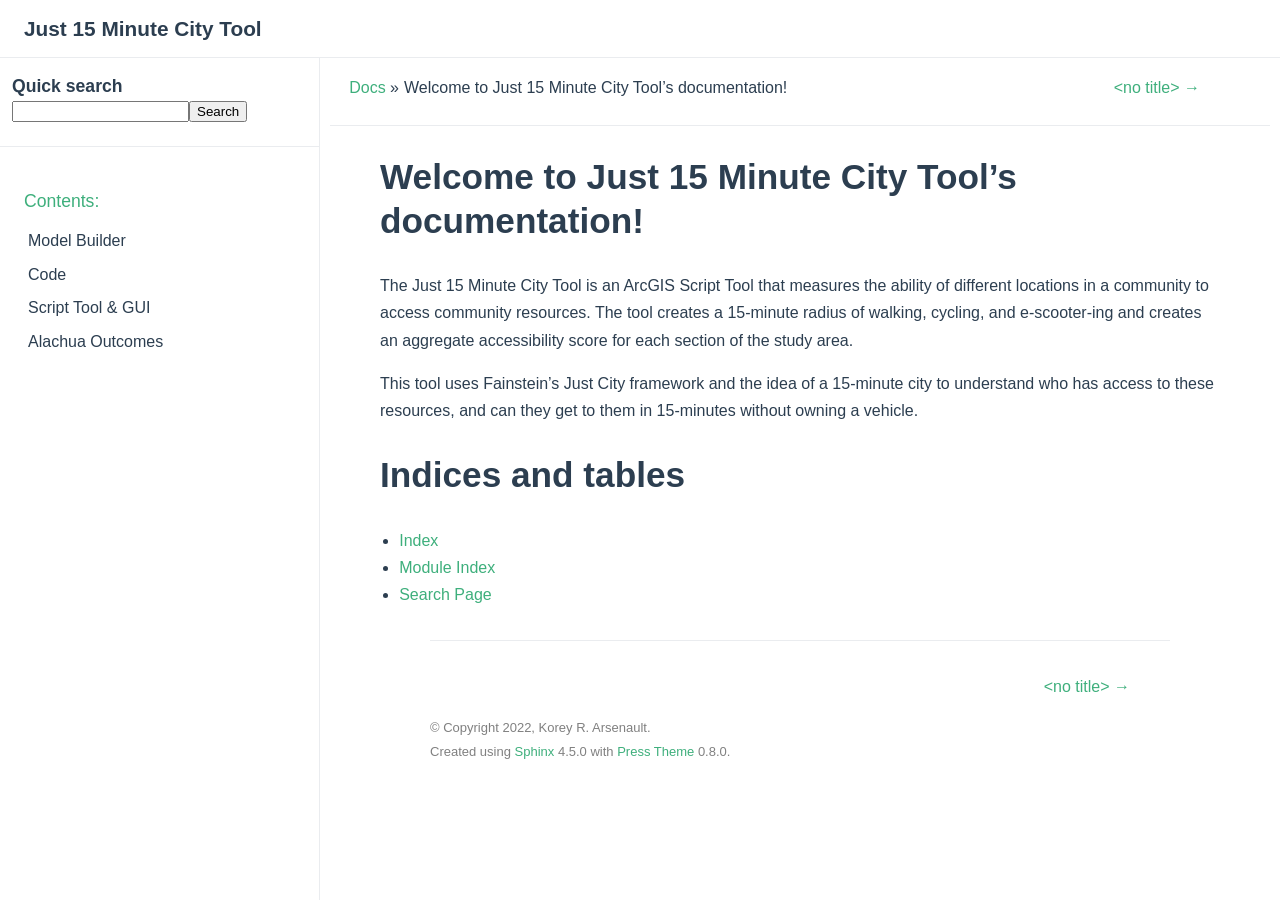
<file: _build/index.html>
<!DOCTYPE html>
<html >
  <head>
    <meta charset="utf-8">
    <meta name="viewport" content="width=device-width,initial-scale=1"><meta name="generator" content="Docutils 0.17.1: http://docutils.sourceforge.net/" />

      <title>Welcome to Just 15 Minute City Tool’s documentation!</title>
    
          <link rel="stylesheet" href="_static/pygments.css" type="text/css" />
          <link rel="stylesheet" href="_static/theme.css " type="text/css" />
      
      <!-- sphinx script_files -->
        <script data-url_root="./" id="documentation_options" src="_static/documentation_options.js"></script>
        <script src="_static/jquery.js"></script>
        <script src="_static/underscore.js"></script>
        <script src="_static/doctools.js"></script>

      
      <!-- bundled in js (rollup iife) -->
      <!-- <script src="_static/theme-vendors.js"></script> -->
      <script src="_static/theme.js" defer></script>
    
  <link rel="index" title="Index" href="genindex.html" />
  <link rel="search" title="Search" href="search.html" />
  <link rel="next" title="&lt;no title&gt;" href="modelbuilder.html" /> 
  </head>

  <body>
    <div id="app">
    <div class="theme-container" :class="pageClasses"><navbar @toggle-sidebar="toggleSidebar">
  <router-link to="#" class="home-link">
    
      <span class="site-name">Just 15 Minute City Tool</span>
    
  </router-link>

  <div class="links">
    <navlinks class="can-hide">



    </navlinks>
  </div>
</navbar>

      
      <div class="sidebar-mask" @click="toggleSidebar(false)">
      </div>
        <sidebar @toggle-sidebar="toggleSidebar">
          
          <navlinks>
            



            
          </navlinks><div id="searchbox" class="searchbox" role="search">
  <div class="caption"><span class="caption-text">Quick search</span>
    <div class="searchformwrapper">
      <form class="search" action="search.html" method="get">
        <input type="text" name="q" />
        <input type="submit" value="Search" />
        <input type="hidden" name="check_keywords" value="yes" />
        <input type="hidden" name="area" value="default" />
      </form>
    </div>
  </div>
</div><div class="sidebar-links" role="navigation" aria-label="main navigation">
  
    <div class="sidebar-group">
      <p class="caption">
        <span class="caption-text"><a href="#welcome-to-just-15-minute-city-tool-s-documentation">Contents:</a></span>
      </p>
      <ul class="">
        
          <li class="toctree-l1 ">
            
              <a href="modelbuilder.html" class="reference internal ">   Model Builder</a>
            

            
          </li>

        
          <li class="toctree-l1 ">
            
              <a href="code.html" class="reference internal ">   Code</a>
            

            
          </li>

        
          <li class="toctree-l1 ">
            
              <a href="tool.html" class="reference internal ">   Script Tool & GUI</a>
            

            
          </li>

        
          <li class="toctree-l1 ">
            
              <a href="alachua.html" class="reference internal ">   Alachua Outcomes</a>
            

            
          </li>

        
      </ul>
    </div>
  
</div>
        </sidebar>

      <page>
          <div class="body-header" role="navigation" aria-label="navigation">
  
  <ul class="breadcrumbs">
    <li><a href="#">Docs</a> &raquo;</li>
    
    <li>Welcome to Just 15 Minute City Tool’s documentation!</li>
  </ul>
  

  <ul class="page-nav">
  <li class="next">
    <a href="modelbuilder.html"
       title="next chapter">&lt;no title&gt; →</a>
  </li>
</ul>
  
</div>
<hr>
          <div class="content" role="main" v-pre>
            
  <section id="welcome-to-just-15-minute-city-tool-s-documentation">
<h1>Welcome to Just 15 Minute City Tool’s documentation!<a class="headerlink" href="#welcome-to-just-15-minute-city-tool-s-documentation" title="Permalink to this headline">¶</a></h1>
<p>The Just 15 Minute City Tool is an ArcGIS Script Tool that measures the ability of different locations in a community to access community resources. The tool creates a 15-minute radius of walking, cycling, and e-scooter-ing and creates an aggregate accessibility score for each section of the study area.</p>
<p>This tool uses Fainstein’s Just City framework and the idea of a 15-minute city to understand who has access to these resources, and can they get to them in 15-minutes without owning a vehicle.</p>
<div class="toctree-wrapper compound">
</div>
</section>
<section id="indices-and-tables">
<h1>Indices and tables<a class="headerlink" href="#indices-and-tables" title="Permalink to this headline">¶</a></h1>
<ul class="simple">
<li><p><a class="reference internal" href="genindex.html"><span class="std std-ref">Index</span></a></p></li>
<li><p><a class="reference internal" href="py-modindex.html"><span class="std std-ref">Module Index</span></a></p></li>
<li><p><a class="reference internal" href="search.html"><span class="std std-ref">Search Page</span></a></p></li>
</ul>
</section>


          </div>
          <div class="page-nav">
            <div class="inner"><ul class="page-nav">
  <li class="next">
    <a href="modelbuilder.html"
       title="next chapter">&lt;no title&gt; →</a>
  </li>
</ul><div class="footer" role="contentinfo">
      &#169; Copyright 2022, Korey R. Arsenault.
    <br>
    Created using <a href="http://sphinx-doc.org/">Sphinx</a> 4.5.0 with <a href="https://github.com/schettino72/sphinx_press_theme">Press Theme</a> 0.8.0.
</div>
            </div>
          </div>
      </page>
    </div></div>
    
    
  </body>
</html>
</file>
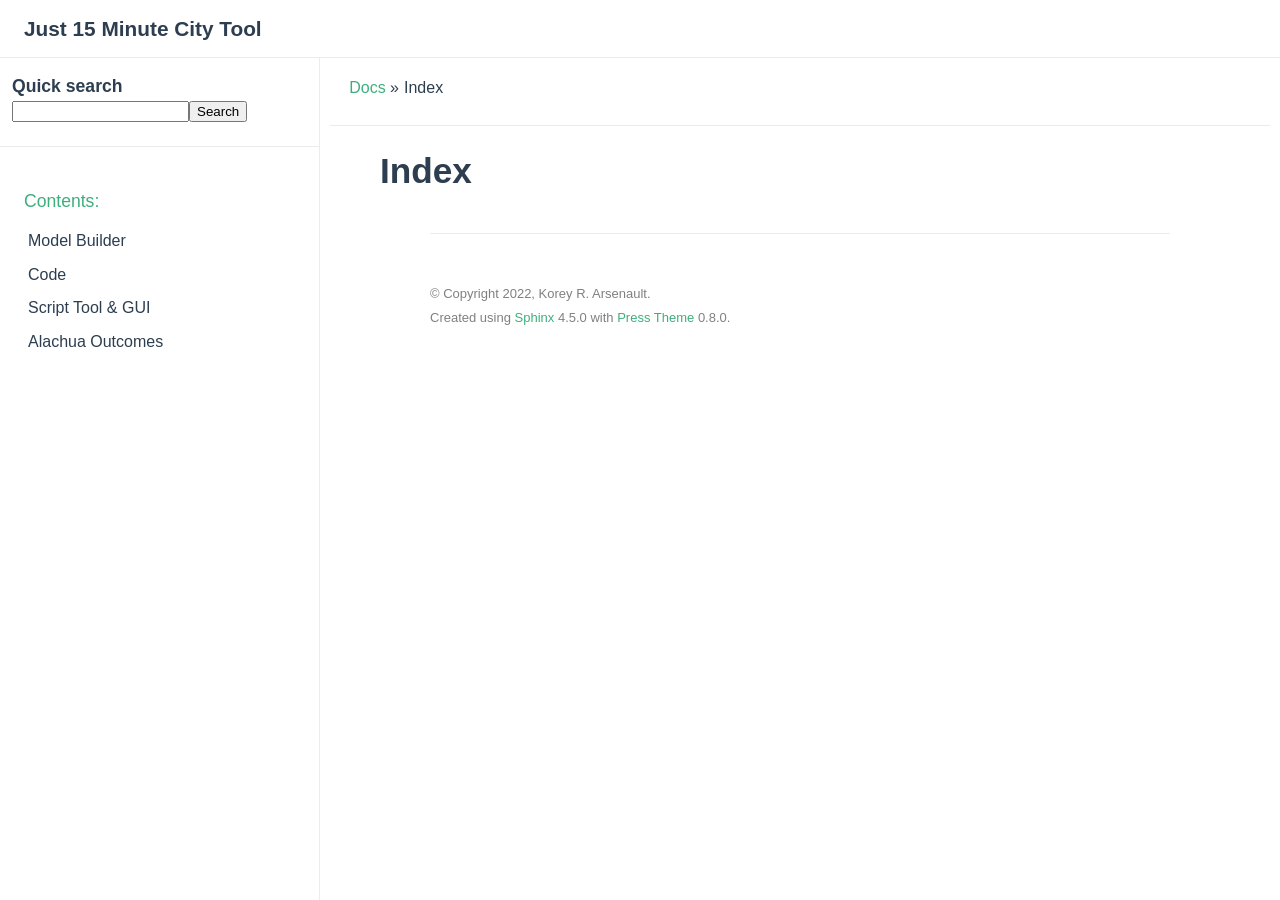
<file: _build/genindex.html>
<!DOCTYPE html>
<html >
  <head>
    <meta charset="utf-8">
    <meta name="viewport" content="width=device-width,initial-scale=1">
      <title>Index</title>
    
          <link rel="stylesheet" href="_static/pygments.css" type="text/css" />
          <link rel="stylesheet" href="_static/theme.css " type="text/css" />
      
      <!-- sphinx script_files -->
        <script data-url_root="./" id="documentation_options" src="_static/documentation_options.js"></script>
        <script src="_static/jquery.js"></script>
        <script src="_static/underscore.js"></script>
        <script src="_static/doctools.js"></script>

      
      <!-- bundled in js (rollup iife) -->
      <!-- <script src="_static/theme-vendors.js"></script> -->
      <script src="_static/theme.js" defer></script>
    
  <link rel="index" title="Index" href="#" />
  <link rel="search" title="Search" href="search.html" /> 
  </head>

  <body>
    <div id="app">
    <div class="theme-container" :class="pageClasses"><navbar @toggle-sidebar="toggleSidebar">
  <router-link to="index.html" class="home-link">
    
      <span class="site-name">Just 15 Minute City Tool</span>
    
  </router-link>

  <div class="links">
    <navlinks class="can-hide">



    </navlinks>
  </div>
</navbar>

      
      <div class="sidebar-mask" @click="toggleSidebar(false)">
      </div>
        <sidebar @toggle-sidebar="toggleSidebar">
          
          <navlinks>
            



            
          </navlinks><div id="searchbox" class="searchbox" role="search">
  <div class="caption"><span class="caption-text">Quick search</span>
    <div class="searchformwrapper">
      <form class="search" action="search.html" method="get">
        <input type="text" name="q" />
        <input type="submit" value="Search" />
        <input type="hidden" name="check_keywords" value="yes" />
        <input type="hidden" name="area" value="default" />
      </form>
    </div>
  </div>
</div><div class="sidebar-links" role="navigation" aria-label="main navigation">
  
    <div class="sidebar-group">
      <p class="caption">
        <span class="caption-text"><a href="index.html#welcome-to-just-15-minute-city-tool-s-documentation">Contents:</a></span>
      </p>
      <ul class="">
        
          <li class="toctree-l1 ">
            
              <a href="modelbuilder.html" class="reference internal ">   Model Builder</a>
            

            
          </li>

        
          <li class="toctree-l1 ">
            
              <a href="code.html" class="reference internal ">   Code</a>
            

            
          </li>

        
          <li class="toctree-l1 ">
            
              <a href="tool.html" class="reference internal ">   Script Tool & GUI</a>
            

            
          </li>

        
          <li class="toctree-l1 ">
            
              <a href="alachua.html" class="reference internal ">   Alachua Outcomes</a>
            

            
          </li>

        
      </ul>
    </div>
  
</div>
        </sidebar>

      <page>
          <div class="body-header" role="navigation" aria-label="navigation">
  
  <ul class="breadcrumbs">
    <li><a href="index.html">Docs</a> &raquo;</li>
    
    <li>Index</li>
  </ul>
  

  <ul class="page-nav">
</ul>
  
</div>
<hr>
          <div class="content" role="main" v-pre>
            

<h1 id="index">Index</h1>

<div class="genindex-jumpbox">
 
</div>


          </div>
          <div class="page-nav">
            <div class="inner"><ul class="page-nav">
</ul><div class="footer" role="contentinfo">
      &#169; Copyright 2022, Korey R. Arsenault.
    <br>
    Created using <a href="http://sphinx-doc.org/">Sphinx</a> 4.5.0 with <a href="https://github.com/schettino72/sphinx_press_theme">Press Theme</a> 0.8.0.
</div>
            </div>
          </div>
      </page>
    </div></div>
    
    
  </body>
</html>
</file>
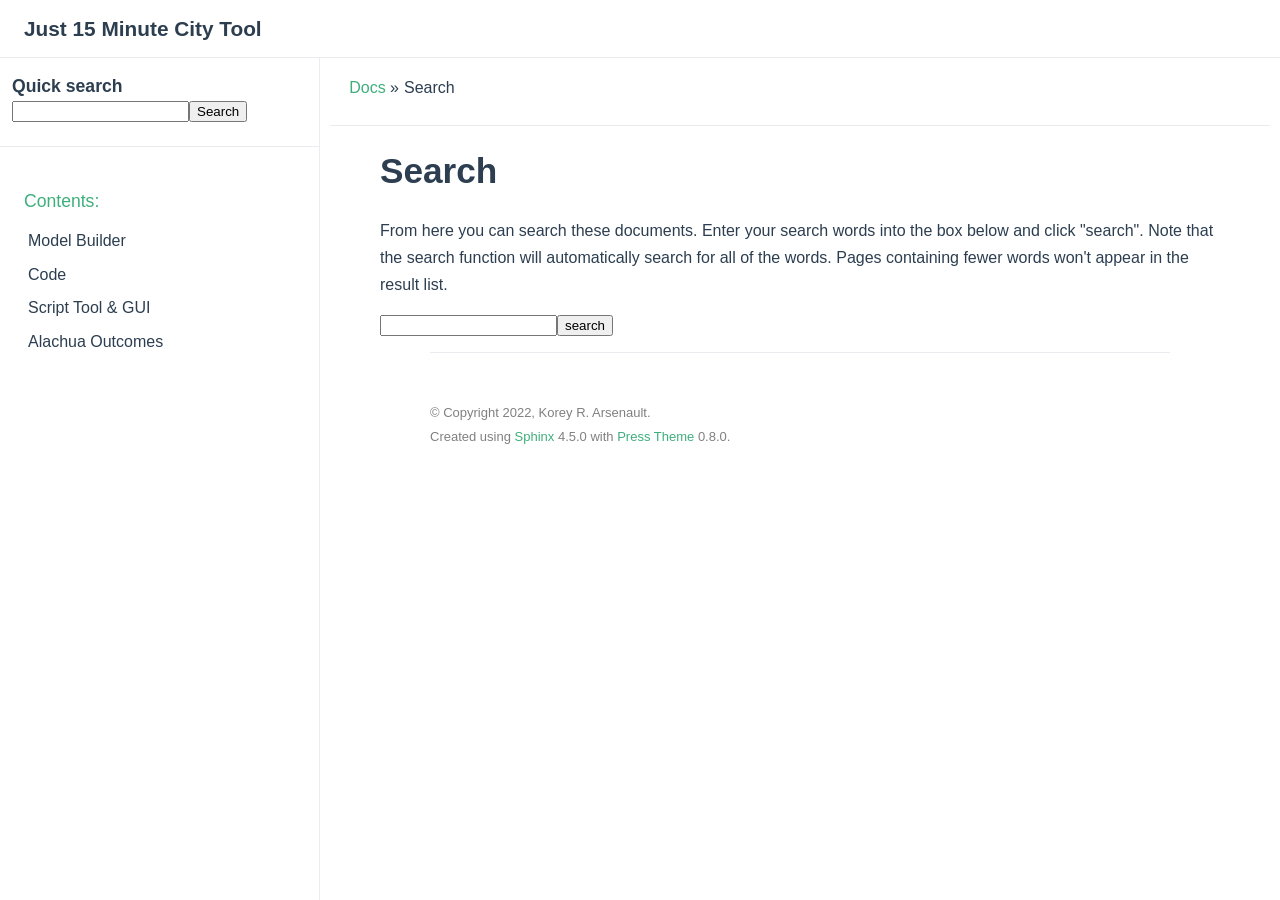
<file: _build/search.html>
<!DOCTYPE html>
<html >
  <head>
    <meta charset="utf-8">
    <meta name="viewport" content="width=device-width,initial-scale=1">
      <title>Search</title>
    
          <link rel="stylesheet" href="_static/pygments.css" type="text/css" />
          <link rel="stylesheet" href="_static/theme.css " type="text/css" />
  
      
      <!-- sphinx script_files -->
        <script data-url_root="./" id="documentation_options" src="_static/documentation_options.js"></script>
        <script src="_static/jquery.js"></script>
        <script src="_static/underscore.js"></script>
        <script src="_static/doctools.js"></script>

      
      <!-- bundled in js (rollup iife) -->
      <!-- <script src="_static/theme-vendors.js"></script> -->
      <script src="_static/theme.js" defer></script>
  <script type="text/javascript" src="_static/searchtools.js"></script>
  <script src="_static/language_data.js"></script>
    
  <link rel="index" title="Index" href="genindex.html" />
  <link rel="search" title="Search" href="#" />
  <script type="text/javascript" src="searchindex.js" defer></script>
  
  <script type="text/javascript" id="searchindexloader"></script>
   

  </head>

  <body>
    <div id="app">
    <div class="theme-container" :class="pageClasses"><navbar @toggle-sidebar="toggleSidebar">
  <router-link to="index.html" class="home-link">
    
      <span class="site-name">Just 15 Minute City Tool</span>
    
  </router-link>

  <div class="links">
    <navlinks class="can-hide">



    </navlinks>
  </div>
</navbar>

      
      <div class="sidebar-mask" @click="toggleSidebar(false)">
      </div>
        <sidebar @toggle-sidebar="toggleSidebar">
          
          <navlinks>
            



            
          </navlinks><div id="searchbox" class="searchbox" role="search">
  <div class="caption"><span class="caption-text">Quick search</span>
    <div class="searchformwrapper">
      <form class="search" action="#" method="get">
        <input type="text" name="q" />
        <input type="submit" value="Search" />
        <input type="hidden" name="check_keywords" value="yes" />
        <input type="hidden" name="area" value="default" />
      </form>
    </div>
  </div>
</div><div class="sidebar-links" role="navigation" aria-label="main navigation">
  
    <div class="sidebar-group">
      <p class="caption">
        <span class="caption-text"><a href="index.html#welcome-to-just-15-minute-city-tool-s-documentation">Contents:</a></span>
      </p>
      <ul class="">
        
          <li class="toctree-l1 ">
            
              <a href="modelbuilder.html" class="reference internal ">   Model Builder</a>
            

            
          </li>

        
          <li class="toctree-l1 ">
            
              <a href="code.html" class="reference internal ">   Code</a>
            

            
          </li>

        
          <li class="toctree-l1 ">
            
              <a href="tool.html" class="reference internal ">   Script Tool & GUI</a>
            

            
          </li>

        
          <li class="toctree-l1 ">
            
              <a href="alachua.html" class="reference internal ">   Alachua Outcomes</a>
            

            
          </li>

        
      </ul>
    </div>
  
</div>
        </sidebar>

      <page>
          <div class="body-header" role="navigation" aria-label="navigation">
  
  <ul class="breadcrumbs">
    <li><a href="index.html">Docs</a> &raquo;</li>
    
    <li>Search</li>
  </ul>
  

  <ul class="page-nav">
</ul>
  
</div>
<hr>
          <div class="content" role="main" v-pre>
            
  <h1 id="search-documentation">Search</h1>
  <div id="fallback" class="admonition warning">
  <p>
    Please activate JavaScript to enable the search
    functionality.
  </p>
  </div>
  <p>
    From here you can search these documents. Enter your search
    words into the box below and click "search". Note that the search
    function will automatically search for all of the words. Pages
    containing fewer words won't appear in the result list.
  </p>
  <form action="" method="get">
    <input type="text" name="q" value="" />
    <input type="submit" value="search" />
    <span id="search-progress" style="padding-left: 10px"></span>
  </form>
  
  <div id="search-results">
  
  </div>

          </div>
          <div class="page-nav">
            <div class="inner"><ul class="page-nav">
</ul><div class="footer" role="contentinfo">
      &#169; Copyright 2022, Korey R. Arsenault.
    <br>
    Created using <a href="http://sphinx-doc.org/">Sphinx</a> 4.5.0 with <a href="https://github.com/schettino72/sphinx_press_theme">Press Theme</a> 0.8.0.
</div>
            </div>
          </div>
      </page>
    </div></div>
    
  <script type="text/javascript">
    $('#fallback').hide();
  </script>

  </body>
</html>
</file>
<file: _build/_static/pygments.css>
pre { line-height: 125%; }
td.linenos .normal { color: inherit; background-color: transparent; padding-left: 5px; padding-right: 5px; }
span.linenos { color: inherit; background-color: transparent; padding-left: 5px; padding-right: 5px; }
td.linenos .special { color: #000000; background-color: #ffffc0; padding-left: 5px; padding-right: 5px; }
span.linenos.special { color: #000000; background-color: #ffffc0; padding-left: 5px; padding-right: 5px; }
.highlight .hll { background-color: #4f424c }
.highlight { background: #2f1e2e; color: #e7e9db }
.highlight .c { color: #776e71 } /* Comment */
.highlight .err { color: #ef6155 } /* Error */
.highlight .k { color: #815ba4 } /* Keyword */
.highlight .l { color: #f99b15 } /* Literal */
.highlight .n { color: #e7e9db } /* Name */
.highlight .o { color: #5bc4bf } /* Operator */
.highlight .p { color: #e7e9db } /* Punctuation */
.highlight .ch { color: #776e71 } /* Comment.Hashbang */
.highlight .cm { color: #776e71 } /* Comment.Multiline */
.highlight .cp { color: #776e71 } /* Comment.Preproc */
.highlight .cpf { color: #776e71 } /* Comment.PreprocFile */
.highlight .c1 { color: #776e71 } /* Comment.Single */
.highlight .cs { color: #776e71 } /* Comment.Special */
.highlight .gd { color: #ef6155 } /* Generic.Deleted */
.highlight .ge { font-style: italic } /* Generic.Emph */
.highlight .gh { color: #e7e9db; font-weight: bold } /* Generic.Heading */
.highlight .gi { color: #48b685 } /* Generic.Inserted */
.highlight .gp { color: #776e71; font-weight: bold } /* Generic.Prompt */
.highlight .gs { font-weight: bold } /* Generic.Strong */
.highlight .gu { color: #5bc4bf; font-weight: bold } /* Generic.Subheading */
.highlight .kc { color: #815ba4 } /* Keyword.Constant */
.highlight .kd { color: #815ba4 } /* Keyword.Declaration */
.highlight .kn { color: #5bc4bf } /* Keyword.Namespace */
.highlight .kp { color: #815ba4 } /* Keyword.Pseudo */
.highlight .kr { color: #815ba4 } /* Keyword.Reserved */
.highlight .kt { color: #fec418 } /* Keyword.Type */
.highlight .ld { color: #48b685 } /* Literal.Date */
.highlight .m { color: #f99b15 } /* Literal.Number */
.highlight .s { color: #48b685 } /* Literal.String */
.highlight .na { color: #06b6ef } /* Name.Attribute */
.highlight .nb { color: #e7e9db } /* Name.Builtin */
.highlight .nc { color: #fec418 } /* Name.Class */
.highlight .no { color: #ef6155 } /* Name.Constant */
.highlight .nd { color: #5bc4bf } /* Name.Decorator */
.highlight .ni { color: #e7e9db } /* Name.Entity */
.highlight .ne { color: #ef6155 } /* Name.Exception */
.highlight .nf { color: #06b6ef } /* Name.Function */
.highlight .nl { color: #e7e9db } /* Name.Label */
.highlight .nn { color: #fec418 } /* Name.Namespace */
.highlight .nx { color: #06b6ef } /* Name.Other */
.highlight .py { color: #e7e9db } /* Name.Property */
.highlight .nt { color: #5bc4bf } /* Name.Tag */
.highlight .nv { color: #ef6155 } /* Name.Variable */
.highlight .ow { color: #5bc4bf } /* Operator.Word */
.highlight .w { color: #e7e9db } /* Text.Whitespace */
.highlight .mb { color: #f99b15 } /* Literal.Number.Bin */
.highlight .mf { color: #f99b15 } /* Literal.Number.Float */
.highlight .mh { color: #f99b15 } /* Literal.Number.Hex */
.highlight .mi { color: #f99b15 } /* Literal.Number.Integer */
.highlight .mo { color: #f99b15 } /* Literal.Number.Oct */
.highlight .sa { color: #48b685 } /* Literal.String.Affix */
.highlight .sb { color: #48b685 } /* Literal.String.Backtick */
.highlight .sc { color: #e7e9db } /* Literal.String.Char */
.highlight .dl { color: #48b685 } /* Literal.String.Delimiter */
.highlight .sd { color: #776e71 } /* Literal.String.Doc */
.highlight .s2 { color: #48b685 } /* Literal.String.Double */
.highlight .se { color: #f99b15 } /* Literal.String.Escape */
.highlight .sh { color: #48b685 } /* Literal.String.Heredoc */
.highlight .si { color: #f99b15 } /* Literal.String.Interpol */
.highlight .sx { color: #48b685 } /* Literal.String.Other */
.highlight .sr { color: #48b685 } /* Literal.String.Regex */
.highlight .s1 { color: #48b685 } /* Literal.String.Single */
.highlight .ss { color: #48b685 } /* Literal.String.Symbol */
.highlight .bp { color: #e7e9db } /* Name.Builtin.Pseudo */
.highlight .fm { color: #06b6ef } /* Name.Function.Magic */
.highlight .vc { color: #ef6155 } /* Name.Variable.Class */
.highlight .vg { color: #ef6155 } /* Name.Variable.Global */
.highlight .vi { color: #ef6155 } /* Name.Variable.Instance */
.highlight .vm { color: #ef6155 } /* Name.Variable.Magic */
.highlight .il { color: #f99b15 } /* Literal.Number.Integer.Long */
</file>
<file: _build/_static/theme.css>
.page{margin-left:10px;margin-right:10px}dd p,li p,table p{margin:0}.content{max-width:840px;margin:0 auto}.content pre{line-height:1.4;padding:1.25rem 1.5rem;margin:.85rem 0;background-color:#282c34;border-radius:6px;overflow:auto}.content code{color:#476582;padding:.25rem .5rem;margin:0;font-size:.85em;background-color:rgba(27,31,35,.05);border-radius:3px}.content .footnote-reference,.content .label,.content .reference{scroll-margin-top:3.6rem}.content a:focus{outline:0}.content:not(.custom){max-width:840px}.content section{scroll-margin-top:4.1rem;margin-bottom:0}.content section:hover .headerlink{opacity:1}h1:hover a.headerlink::after,h2:hover a.headerlink::after,h3:hover a.headerlink::after,h4:hover a.headerlink::after,h5:hover a.headerlink::after,h6:hover a.headerlink::after{visibility:visible;content:"#"}a.headerlink{font-size:.85em;visibility:hidden}a.headerlink:hover{text-decoration:none}ul.page-nav{list-style:none}ul.page-nav li{display:inline-block}.body-header{display:flex}.body-header ul.page-nav{flex-grow:1;list-style:none;list-style-position:inside;text-align:right;margin-right:30px}.body-header ul.page-nav li+li:before{content:"|";padding:0 1em}ul.breadcrumbs{list-style:none}ul.breadcrumbs li{display:inline-block;margin-right:5px}.toc-backref{color:inherit}.contents.topic p.topic-title{display:none}.contents.topic{margin-bottom:3em}aside.sidebar{margin:0 0 .5em 1em;border:1px solid #ddb;padding:7px;background-color:#ffe;width:40%;float:right;clear:right;overflow-x:auto}p.sidebar-title{font-weight:700}blockquote,div.admonition,div.topic{clear:left}div[class*=highlight-],pre{clear:both}.toctree-wrapper .caption{font-weight:600;line-height:1.25;font-size:1.65rem;padding-bottom:.3rem;border-bottom:1px solid #eaecef}.footer{clear:both;min-height:2rem;padding-top:1rem;overflow:auto;color:grey;font-size:small;line-height:1.5rem}.content .highlight{border-radius:6px}.content .highlight pre{background-color:inherit}.content .highlighted{background-color:#fbe54e;font-weight:700;padding:0 4px}.admonition{padding:.1rem 1.5rem;border-left-width:.5rem;border-left-style:solid;margin:1rem 0;background-color:#e2e2e2;border-color:#787878}.admonition .admonition-title{font-weight:600;margin-bottom:-.4rem}.admonition.hint,.admonition.tip{background-color:#f3f5f7;border-color:#42b983}.admonition.important,.admonition.note{background-color:#e5f1fb;border-color:#5faaea}.admonition.caution,.admonition.warning{background-color:rgba(255,229,100,.3);border-color:#e7c000;color:#6b5900}.admonition.caution .custom-block-title,.admonition.warning .custom-block-title{color:#b29400}.admonition.caution a,.admonition.warning a{color:#2c3e50}.admonition.danger,.admonition.error{background-color:#ffe6e6;border-color:#c00;color:#4d0000}.admonition.danger .custom-block-title,.admonition.error .custom-block-title{color:#900}.admonition.danger a,.admonition.error a{color:#2c3e50}.line-block{display:block;margin-top:1em;margin-bottom:1em}.line-block .line-block{margin-top:0;margin-bottom:0;margin-left:1.5em}.guilabel,.menuselection{font-family:sans-serif}.accelerator{text-decoration:underline}.classifier{font-style:oblique}.classifier:before{font-style:normal;margin:.5em;content:":"}abbr,acronym{border-bottom:dotted 1px;cursor:help}div.topic{border:1px solid #ccc;padding:7px;margin:10px 0 10px 0;background-color:#f7f7f7}p.topic-title{font-size:1.1em;font-weight:700;margin-top:10px}a.brackets:before,span.brackets>a:before{content:"["}a.brackets:after,span.brackets>a:after{content:"]"}p.rubric{margin-top:30px;font-weight:700}.pre,code,kbd,pre,samp{font-family:SFMono-Regular,Menlo,Consolas,Monaco,Liberation Mono,Lucida Console,monospace}@media (max-width:1200px){pre{font-size:.95em}}blockquote{font-size:inherit}blockquote h2{margin-left:1em}.sig .property{color:#4d6a86;padding-right:.25rem}.sig-name.descname{font-size:1.2em;font-weight:700;padding:0 0 3px}.sig-param{margin-left:.3em}.sig-paren{margin-left:.3em}dt{line-height:1.5em;margin-top:1em;font-weight:700}dt.field-even,dt.field-odd,p.rubric{font-size:1.2em;font-weight:700;color:#4d6a86}dd{margin-inline-start:10px}dd.field-odd p strong{margin-left:1em}dl.function,dl.method{margin-top:1em;margin-bottom:2em}.viewcode-link{margin-left:1em;color:#9ad8bc}dl.field-list{display:grid;grid-template-columns:fit-content(30%) auto}dl.field-list dt{margin-top:0}dl.field-list dd{margin-bottom:1em}dl.field-list>dt{font-weight:700;word-break:break-word;padding-left:.5em;padding-right:5px}dl.field-list>dt:after{content:":"}dl.field-list>dd{padding-left:.5em;margin-top:0;margin-left:0;margin-bottom:0}dl{margin-bottom:15px}.figure.align-left,figure.align-left,img.align-left,object.align-left{clear:left;float:left;margin-right:1em}.figure.align-right,figure.align-right,img.align-right,object.align-right{clear:right;float:right;margin-left:1em}.figure.align-center,figure.align-center,img.align-center,object.align-center{display:block;margin-left:auto;margin-right:auto}.figure.align-default,figure.align-default,img.align-default{display:block;margin-left:auto;margin-right:auto}.align-left{text-align:left}.align-center{text-align:center}.align-default{text-align:center}.align-right{text-align:right}.content .section{opacity:1!important}.section{opacity:1!important}.theme-default-content code{color:#476582;padding:.25rem .5rem;margin:0;font-size:.85em;background-color:rgba(27,31,35,.05);border-radius:3px}.theme-default-content code .token.deleted{color:#ec5975}.theme-default-content code .token.inserted{color:#3eaf7c}.theme-default-content pre,.theme-default-content pre[class*=language-]{line-height:1.4;padding:1.25rem 1.5rem;margin:.85rem 0;background-color:#282c34;border-radius:6px;overflow:auto}.theme-default-content pre code,.theme-default-content pre[class*=language-] code{color:#fff;padding:0;background-color:transparent;border-radius:0}div[class*=language-]{position:relative;background-color:#282c34;border-radius:6px}div[class*=language-] .highlight-lines{user-select:none;padding-top:1.3rem;position:absolute;top:0;left:0;width:100%;line-height:1.4}div[class*=language-] .highlight-lines .highlighted{background-color:rgba(0,0,0,.66)}div[class*=language-] pre,div[class*=language-] pre[class*=language-]{background:0 0;position:relative;z-index:1}div[class*=language-]::before{position:absolute;z-index:3;top:.8em;right:1em;font-size:.75rem;color:rgba(255,255,255,.4)}div[class*=language-]:not(.line-numbers-mode) .line-numbers-wrapper{display:none}div[class*=language-].line-numbers-mode .highlight-lines .highlighted{position:relative}div[class*=language-].line-numbers-mode .highlight-lines .highlighted:before{content:' ';position:absolute;z-index:3;left:0;top:0;display:block;width:3.5rem;height:100%;background-color:rgba(0,0,0,.66)}div[class*=language-].line-numbers-mode pre{padding-left:4.5rem;vertical-align:middle}div[class*=language-].line-numbers-mode .line-numbers-wrapper{position:absolute;top:0;width:3.5rem;text-align:center;color:rgba(255,255,255,.3);padding:1.25rem 0;line-height:1.4}div[class*=language-].line-numbers-mode .line-numbers-wrapper br{user-select:none}div[class*=language-].line-numbers-mode .line-numbers-wrapper .line-number{position:relative;z-index:4;user-select:none;font-size:.85em}div[class*=language-].line-numbers-mode::after{content:'';position:absolute;z-index:2;top:0;left:0;width:3.5rem;height:100%;border-radius:6px 0 0 6px;border-right:1px solid rgba(0,0,0,.66);background-color:#282c34}div[class~="language-$codeLang"]:before{content:'$codeLang'}div[class~=language-javascript]:before{content:"js"}div[class~=language-typescript]:before{content:"ts"}div[class~=language-markup]:before{content:"html"}div[class~=language-markdown]:before{content:"md"}div[class~=language-json]:before{content:"json"}div[class~=language-ruby]:before{content:"rb"}div[class~=language-python]:before{content:"py"}div[class~=language-bash]:before{content:"sh"}div[class~=language-php]:before{content:"php"}.custom-block .custom-block-title{font-weight:600;margin-bottom:-.4rem}.custom-block.danger,.custom-block.tip,.custom-block.warning{padding:.1rem 1.5rem;border-left-width:.5rem;border-left-style:solid;margin:1rem 0}.custom-block.tip{background-color:#f3f5f7;border-color:#42b983}.custom-block.warning{background-color:rgba(255,229,100,.3);border-color:#e7c000;color:#6b5900}.custom-block.warning .custom-block-title{color:#b29400}.custom-block.warning a{color:#2c3e50}.custom-block.danger{background-color:#ffe6e6;border-color:#c00;color:#4d0000}.custom-block.danger .custom-block-title{color:#900}.custom-block.danger a{color:#2c3e50}.custom-block.details{display:block;position:relative;border-radius:2px;margin:1.6em 0;padding:1.6em;background-color:#eee}.custom-block.details h4{margin-top:0}.custom-block.details figure:last-child,.custom-block.details p:last-child{margin-bottom:0;padding-bottom:0}.custom-block.details summary{outline:0;cursor:pointer}.arrow{display:inline-block;width:0;height:0}.arrow.up{border-left:4px solid transparent;border-right:4px solid transparent;border-bottom:6px solid #ccc}.arrow.down{border-left:4px solid transparent;border-right:4px solid transparent;border-top:6px solid #ccc}.arrow.right{border-top:4px solid transparent;border-bottom:4px solid transparent;border-left:6px solid #ccc}.arrow.left{border-top:4px solid transparent;border-bottom:4px solid transparent;border-right:6px solid #ccc}.theme-default-content:not(.custom){max-width:740px;margin:0 auto;padding:2rem 2.5rem}@media (max-width:959px){.theme-default-content:not(.custom){padding:2rem}}@media (max-width:419px){.theme-default-content:not(.custom){padding:1.5rem}}.table-of-contents .badge{vertical-align:middle}body,html{padding:0;margin:0;background-color:#fff}body{font-family:-apple-system,BlinkMacSystemFont,"Segoe UI",Roboto,Oxygen,Ubuntu,Cantarell,"Fira Sans","Droid Sans","Helvetica Neue",sans-serif;-webkit-font-smoothing:antialiased;-moz-osx-font-smoothing:grayscale;font-size:16px;color:#2c3e50}.page{padding-left:20rem}.navbar{position:fixed;z-index:20;top:0;left:0;right:0;height:3.6rem;background-color:#fff;box-sizing:border-box;border-bottom:1px solid #eaecef}.sidebar-mask{position:fixed;z-index:9;top:0;left:0;width:100vw;height:100vh;display:none}.vp-sidebar{font-size:16px;background-color:#fff;width:20rem;position:fixed;z-index:10;margin:0;top:3.6rem;left:0;bottom:0;box-sizing:border-box;border-right:1px solid #eaecef;overflow-y:auto}.theme-default-content:not(.custom)>:first-child{margin-top:3.6rem}.theme-default-content:not(.custom) a:hover{text-decoration:underline}.theme-default-content:not(.custom) p.demo{padding:1rem 1.5rem;border:1px solid #ddd;border-radius:4px}.theme-default-content:not(.custom) img{max-width:100%}.theme-default-content.custom{padding:0;margin:0}.theme-default-content.custom img{max-width:100%}a{font-weight:500;color:#3eaf7c;text-decoration:none}p a code{font-weight:400;color:#3eaf7c}kbd{background:#eee;border:solid .15rem #ddd;border-bottom:solid .25rem #ddd;border-radius:.15rem;padding:0 .15em}blockquote{font-size:1rem;color:#999;border-left:.2rem solid #dfe2e5;margin:1rem 0;padding:.25rem 0 .25rem 1rem}blockquote>p{margin:0}ol,ul{padding-left:1.2em}strong{font-weight:600}h1,h2,h3,h4,h5,h6{font-weight:600;line-height:1.25}.theme-default-content:not(.custom)>h1,.theme-default-content:not(.custom)>h2,.theme-default-content:not(.custom)>h3,.theme-default-content:not(.custom)>h4,.theme-default-content:not(.custom)>h5,.theme-default-content:not(.custom)>h6{margin-top:-3.1rem;padding-top:4.6rem;margin-bottom:0}.theme-default-content:not(.custom)>h1:first-child,.theme-default-content:not(.custom)>h2:first-child,.theme-default-content:not(.custom)>h3:first-child,.theme-default-content:not(.custom)>h4:first-child,.theme-default-content:not(.custom)>h5:first-child,.theme-default-content:not(.custom)>h6:first-child{margin-top:-1.5rem;margin-bottom:1rem}.theme-default-content:not(.custom)>h1:first-child+.custom-block,.theme-default-content:not(.custom)>h1:first-child+p,.theme-default-content:not(.custom)>h1:first-child+pre,.theme-default-content:not(.custom)>h2:first-child+.custom-block,.theme-default-content:not(.custom)>h2:first-child+p,.theme-default-content:not(.custom)>h2:first-child+pre,.theme-default-content:not(.custom)>h3:first-child+.custom-block,.theme-default-content:not(.custom)>h3:first-child+p,.theme-default-content:not(.custom)>h3:first-child+pre,.theme-default-content:not(.custom)>h4:first-child+.custom-block,.theme-default-content:not(.custom)>h4:first-child+p,.theme-default-content:not(.custom)>h4:first-child+pre,.theme-default-content:not(.custom)>h5:first-child+.custom-block,.theme-default-content:not(.custom)>h5:first-child+p,.theme-default-content:not(.custom)>h5:first-child+pre,.theme-default-content:not(.custom)>h6:first-child+.custom-block,.theme-default-content:not(.custom)>h6:first-child+p,.theme-default-content:not(.custom)>h6:first-child+pre{margin-top:2rem}h1:focus .header-anchor,h1:hover .header-anchor,h2:focus .header-anchor,h2:hover .header-anchor,h3:focus .header-anchor,h3:hover .header-anchor,h4:focus .header-anchor,h4:hover .header-anchor,h5:focus .header-anchor,h5:hover .header-anchor,h6:focus .header-anchor,h6:hover .header-anchor{opacity:1}h1{font-size:2.2rem}h2{font-size:1.65rem;padding-bottom:.3rem;border-bottom:1px solid #eaecef}h3{font-size:1.35rem}a.header-anchor{font-size:.85em;float:left;margin-left:-.87em;padding-right:.23em;margin-top:.125em;opacity:0}a.header-anchor:focus,a.header-anchor:hover{text-decoration:none}.line-number,code,kbd{font-family:source-code-pro,Menlo,Monaco,Consolas,"Courier New",monospace}ol,p,ul{line-height:1.7}hr{border:0;border-top:1px solid #eaecef}table{border-collapse:collapse;margin:1rem 0;display:block;overflow-x:auto}tr{border-top:1px solid #dfe2e5}tr:nth-child(2n){background-color:#f6f8fa}td,th{border:1px solid #dfe2e5;padding:.6em 1em}.theme-container.sidebar-open .sidebar-mask{display:block}.theme-container.no-navbar .theme-default-content:not(.custom)>h1,.theme-container.no-navbar h2,.theme-container.no-navbar h3,.theme-container.no-navbar h4,.theme-container.no-navbar h5,.theme-container.no-navbar h6{margin-top:1.5rem;padding-top:0}.theme-container.no-navbar .vp-sidebar{top:0}@media (min-width:720px){.theme-container.no-sidebar .vp-sidebar{display:none}.theme-container.no-sidebar .page{padding-left:0}}@media (max-width:959px){.vp-sidebar{font-size:15px;width:16.4rem}.page{padding-left:16.4rem}}@media (max-width:719px){.vp-sidebar{top:0;padding-top:3.6rem;transform:translateX(-100%);transition:transform .2s ease}.page{padding-left:0}.theme-container.sidebar-open .vp-sidebar{transform:translateX(0)}.theme-container.no-navbar .vp-sidebar{padding-top:0}}@media (max-width:419px){h1{font-size:1.9rem}.theme-default-content div[class*=language-]{margin:.85rem -1.5rem;border-radius:0}}.page{margin-left:10px;margin-right:10px}dd p,li p,table p{margin:0}.content{max-width:840px;margin:0 auto}.content pre{line-height:1.4;padding:1.25rem 1.5rem;margin:.85rem 0;background-color:#282c34;border-radius:6px;overflow:auto}.content code{color:#476582;padding:.25rem .5rem;margin:0;font-size:.85em;background-color:rgba(27,31,35,.05);border-radius:3px}.content .footnote-reference,.content .label,.content .reference{scroll-margin-top:3.6rem}.content a:focus{outline:0}.content:not(.custom){max-width:840px}.content section{scroll-margin-top:4.1rem;margin-bottom:0}.content section:hover .headerlink{opacity:1}h1:hover a.headerlink::after,h2:hover a.headerlink::after,h3:hover a.headerlink::after,h4:hover a.headerlink::after,h5:hover a.headerlink::after,h6:hover a.headerlink::after{visibility:visible;content:"#"}a.headerlink{font-size:.85em;visibility:hidden}a.headerlink:hover{text-decoration:none}ul.page-nav{list-style:none}ul.page-nav li{display:inline-block}.body-header{display:flex}.body-header ul.page-nav{flex-grow:1;list-style:none;list-style-position:inside;text-align:right;margin-right:30px}.body-header ul.page-nav li+li:before{content:"|";padding:0 1em}ul.breadcrumbs{list-style:none}ul.breadcrumbs li{display:inline-block;margin-right:5px}.toc-backref{color:inherit}.contents.topic p.topic-title{display:none}.contents.topic{margin-bottom:3em}aside.sidebar{margin:0 0 .5em 1em;border:1px solid #ddb;padding:7px;background-color:#ffe;width:40%;float:right;clear:right;overflow-x:auto}p.sidebar-title{font-weight:700}blockquote,div.admonition,div.topic{clear:left}div[class*=highlight-],pre{clear:both}.toctree-wrapper .caption{font-weight:600;line-height:1.25;font-size:1.65rem;padding-bottom:.3rem;border-bottom:1px solid #eaecef}.footer{clear:both;min-height:2rem;padding-top:1rem;overflow:auto;color:grey;font-size:small;line-height:1.5rem}.content .highlight{border-radius:6px}.content .highlight pre{background-color:inherit}.content .highlighted{background-color:#fbe54e;font-weight:700;padding:0 4px}.admonition{padding:.1rem 1.5rem;border-left-width:.5rem;border-left-style:solid;margin:1rem 0;background-color:#e2e2e2;border-color:#787878}.admonition .admonition-title{font-weight:600;margin-bottom:-.4rem}.admonition.hint,.admonition.tip{background-color:#f3f5f7;border-color:#42b983}.admonition.important,.admonition.note{background-color:#e5f1fb;border-color:#5faaea}.admonition.caution,.admonition.warning{background-color:rgba(255,229,100,.3);border-color:#e7c000;color:#6b5900}.admonition.caution .custom-block-title,.admonition.warning .custom-block-title{color:#b29400}.admonition.caution a,.admonition.warning a{color:#2c3e50}.admonition.danger,.admonition.error{background-color:#ffe6e6;border-color:#c00;color:#4d0000}.admonition.danger .custom-block-title,.admonition.error .custom-block-title{color:#900}.admonition.danger a,.admonition.error a{color:#2c3e50}.line-block{display:block;margin-top:1em;margin-bottom:1em}.line-block .line-block{margin-top:0;margin-bottom:0;margin-left:1.5em}.guilabel,.menuselection{font-family:sans-serif}.accelerator{text-decoration:underline}.classifier{font-style:oblique}.classifier:before{font-style:normal;margin:.5em;content:":"}abbr,acronym{border-bottom:dotted 1px;cursor:help}div.topic{border:1px solid #ccc;padding:7px;margin:10px 0 10px 0;background-color:#f7f7f7}p.topic-title{font-size:1.1em;font-weight:700;margin-top:10px}a.brackets:before,span.brackets>a:before{content:"["}a.brackets:after,span.brackets>a:after{content:"]"}p.rubric{margin-top:30px;font-weight:700}.pre,code,kbd,pre,samp{font-family:SFMono-Regular,Menlo,Consolas,Monaco,Liberation Mono,Lucida Console,monospace}@media (max-width:1200px){pre{font-size:.95em}}blockquote{font-size:inherit}blockquote h2{margin-left:1em}.sig .property{color:#4d6a86;padding-right:.25rem}.sig-name.descname{font-size:1.2em;font-weight:700;padding:0 0 3px}.sig-param{margin-left:.3em}.sig-paren{margin-left:.3em}dt{line-height:1.5em;margin-top:1em;font-weight:700}dt.field-even,dt.field-odd,p.rubric{font-size:1.2em;font-weight:700;color:#4d6a86}dd{margin-inline-start:10px}dd.field-odd p strong{margin-left:1em}dl.function,dl.method{margin-top:1em;margin-bottom:2em}.viewcode-link{margin-left:1em;color:#9ad8bc}dl.field-list{display:grid;grid-template-columns:fit-content(30%) auto}dl.field-list dt{margin-top:0}dl.field-list dd{margin-bottom:1em}dl.field-list>dt{font-weight:700;word-break:break-word;padding-left:.5em;padding-right:5px}dl.field-list>dt:after{content:":"}dl.field-list>dd{padding-left:.5em;margin-top:0;margin-left:0;margin-bottom:0}dl{margin-bottom:15px}.figure.align-left,figure.align-left,img.align-left,object.align-left{clear:left;float:left;margin-right:1em}.figure.align-right,figure.align-right,img.align-right,object.align-right{clear:right;float:right;margin-left:1em}.figure.align-center,figure.align-center,img.align-center,object.align-center{display:block;margin-left:auto;margin-right:auto}.figure.align-default,figure.align-default,img.align-default{display:block;margin-left:auto;margin-right:auto}.align-left{text-align:left}.align-center{text-align:center}.align-default{text-align:center}.align-right{text-align:right}.content .section{opacity:1!important}.section{opacity:1!important}.page{margin-left:10px;margin-right:10px}dd p,li p,table p{margin:0}.content{max-width:840px;margin:0 auto}.content pre{line-height:1.4;padding:1.25rem 1.5rem;margin:.85rem 0;background-color:#282c34;border-radius:6px;overflow:auto}.content code{color:#476582;padding:.25rem .5rem;margin:0;font-size:.85em;background-color:rgba(27,31,35,.05);border-radius:3px}.content .footnote-reference,.content .label,.content .reference{scroll-margin-top:3.6rem}.content a:focus{outline:0}.content:not(.custom){max-width:840px}.content section{scroll-margin-top:4.1rem;margin-bottom:0}.content section:hover .headerlink{opacity:1}h1:hover a.headerlink::after,h2:hover a.headerlink::after,h3:hover a.headerlink::after,h4:hover a.headerlink::after,h5:hover a.headerlink::after,h6:hover a.headerlink::after{visibility:visible;content:"#"}a.headerlink{font-size:.85em;visibility:hidden}a.headerlink:hover{text-decoration:none}ul.page-nav{list-style:none}ul.page-nav li{display:inline-block}.body-header{display:flex}.body-header ul.page-nav{flex-grow:1;list-style:none;list-style-position:inside;text-align:right;margin-right:30px}.body-header ul.page-nav li+li:before{content:"|";padding:0 1em}ul.breadcrumbs{list-style:none}ul.breadcrumbs li{display:inline-block;margin-right:5px}.toc-backref{color:inherit}.contents.topic p.topic-title{display:none}.contents.topic{margin-bottom:3em}aside.sidebar{margin:0 0 .5em 1em;border:1px solid #ddb;padding:7px;background-color:#ffe;width:40%;float:right;clear:right;overflow-x:auto}p.sidebar-title{font-weight:700}blockquote,div.admonition,div.topic{clear:left}div[class*=highlight-],pre{clear:both}.toctree-wrapper .caption{font-weight:600;line-height:1.25;font-size:1.65rem;padding-bottom:.3rem;border-bottom:1px solid #eaecef}.footer{clear:both;min-height:2rem;padding-top:1rem;overflow:auto;color:grey;font-size:small;line-height:1.5rem}.content .highlight{border-radius:6px}.content .highlight pre{background-color:inherit}.content .highlighted{background-color:#fbe54e;font-weight:700;padding:0 4px}.admonition{padding:.1rem 1.5rem;border-left-width:.5rem;border-left-style:solid;margin:1rem 0;background-color:#e2e2e2;border-color:#787878}.admonition .admonition-title{font-weight:600;margin-bottom:-.4rem}.admonition.hint,.admonition.tip{background-color:#f3f5f7;border-color:#42b983}.admonition.important,.admonition.note{background-color:#e5f1fb;border-color:#5faaea}.admonition.caution,.admonition.warning{background-color:rgba(255,229,100,.3);border-color:#e7c000;color:#6b5900}.admonition.caution .custom-block-title,.admonition.warning .custom-block-title{color:#b29400}.admonition.caution a,.admonition.warning a{color:#2c3e50}.admonition.danger,.admonition.error{background-color:#ffe6e6;border-color:#c00;color:#4d0000}.admonition.danger .custom-block-title,.admonition.error .custom-block-title{color:#900}.admonition.danger a,.admonition.error a{color:#2c3e50}.line-block{display:block;margin-top:1em;margin-bottom:1em}.line-block .line-block{margin-top:0;margin-bottom:0;margin-left:1.5em}.guilabel,.menuselection{font-family:sans-serif}.accelerator{text-decoration:underline}.classifier{font-style:oblique}.classifier:before{font-style:normal;margin:.5em;content:":"}abbr,acronym{border-bottom:dotted 1px;cursor:help}div.topic{border:1px solid #ccc;padding:7px;margin:10px 0 10px 0;background-color:#f7f7f7}p.topic-title{font-size:1.1em;font-weight:700;margin-top:10px}a.brackets:before,span.brackets>a:before{content:"["}a.brackets:after,span.brackets>a:after{content:"]"}p.rubric{margin-top:30px;font-weight:700}.pre,code,kbd,pre,samp{font-family:SFMono-Regular,Menlo,Consolas,Monaco,Liberation Mono,Lucida Console,monospace}@media (max-width:1200px){pre{font-size:.95em}}blockquote{font-size:inherit}blockquote h2{margin-left:1em}.sig .property{color:#4d6a86;padding-right:.25rem}.sig-name.descname{font-size:1.2em;font-weight:700;padding:0 0 3px}.sig-param{margin-left:.3em}.sig-paren{margin-left:.3em}dt{line-height:1.5em;margin-top:1em;font-weight:700}dt.field-even,dt.field-odd,p.rubric{font-size:1.2em;font-weight:700;color:#4d6a86}dd{margin-inline-start:10px}dd.field-odd p strong{margin-left:1em}dl.function,dl.method{margin-top:1em;margin-bottom:2em}.viewcode-link{margin-left:1em;color:#9ad8bc}dl.field-list{display:grid;grid-template-columns:fit-content(30%) auto}dl.field-list dt{margin-top:0}dl.field-list dd{margin-bottom:1em}dl.field-list>dt{font-weight:700;word-break:break-word;padding-left:.5em;padding-right:5px}dl.field-list>dt:after{content:":"}dl.field-list>dd{padding-left:.5em;margin-top:0;margin-left:0;margin-bottom:0}dl{margin-bottom:15px}.figure.align-left,figure.align-left,img.align-left,object.align-left{clear:left;float:left;margin-right:1em}.figure.align-right,figure.align-right,img.align-right,object.align-right{clear:right;float:right;margin-left:1em}.figure.align-center,figure.align-center,img.align-center,object.align-center{display:block;margin-left:auto;margin-right:auto}.figure.align-default,figure.align-default,img.align-default{display:block;margin-left:auto;margin-right:auto}.align-left{text-align:left}.align-center{text-align:center}.align-default{text-align:center}.align-right{text-align:right}.content .section{opacity:1!important}.section{opacity:1!important}.icon.outbound{color:#aaa;display:inline-block}.sidebar-button{cursor:pointer;display:none;width:1.25rem;height:1.25rem;position:absolute;padding:.6rem;top:.6rem;left:1rem}.sidebar-button .icon{display:block;width:1.25rem;height:1.25rem}@media (max-width:$MQMobile){.sidebar-button{display:block}}.navbar{padding:.7rem 1.5rem;line-height:2.2rem;position:fixed}.navbar a,.navbar img,.navbar span{display:inline-block}.navbar .logo{height:2.2rem;min-width:2.2rem;margin-right:.8rem;vertical-align:top}.navbar .site-name{font-size:1.3rem;font-weight:600;color:#2c3e50;position:relative}.navbar .links{font-size:.9rem;position:absolute;right:1.5rem;top:.7rem}@media (max-width:719px){.navbar{padding-left:4rem}.navbar .can-hide{display:none}.sidebar-button{display:block}}.nav-links{display:inline-block}.nav-links a{line-height:1.4rem;color:inherit}.nav-links a.router-link-active,.nav-links a:hover{color:#3eaf7c}.nav-links .nav-item{position:relative;display:inline-block;margin-left:1.5rem;line-height:2rem}.nav-links .repo-link{margin-left:1.5rem}@media (max-width:719px){.nav-links .nav-item,.nav-links .repo-link{margin-left:0}}@media (min-width:719px){.nav-links a.router-link-active,.nav-links a:hover{color:#2c3e50}.nav-item>a:not(.external).router-link-active,.nav-item>a:not(.external):hover{margin-bottom:-2px;border-bottom:2px solid #46bd87}}.vp-sidebar ul{padding:0;margin:0;list-style-type:none}.vp-sidebar a{display:inline-block}.vp-sidebar .nav-links{display:none;border-bottom:1px solid #eaecef;padding:.5rem 0 .75rem 0}.vp-sidebar .nav-links a{font-weight:600}.vp-sidebar .nav-links .nav-item,.vp-sidebar .nav-links .repo-link{display:block;line-height:1.25rem;font-size:1.1em;padding:.5rem 0 .5rem 1.5rem}.vp-sidebar .searchbox{font-weight:600;font-size:1.1em;line-height:1.5rem;padding:1rem 0 1.5rem .75rem;border-bottom:1px solid #eaecef}.vp-sidebar .sidebar-links{padding:1.5rem 0}@media (max-width:719px){.vp-sidebar .nav-links{display:block}.vp-sidebar .nav-links .dropdown-wrapper .nav-dropdown .dropdown-item a.router-link-active::after{top:calc(1rem - 2px)}.vp-sidebar .sidebar-links{padding:1rem 0}}.sidebar-group:not(.first){margin-top:1em}.sidebar-group .sidebar-group{padding-left:.5em}.sidebar-group:not(.collapsable) .caption{cursor:auto;color:inherit}.sidebar-group .caption{color:#999;transition:color .15s ease;cursor:pointer;font-size:1.1em;font-weight:700;padding:0 1.5rem;margin-top:0;margin-bottom:.5rem}.sidebar-group .caption.open,.sidebar-group .caption:hover{color:inherit}.sidebar-group .caption .arrow{position:relative;top:-.12em;left:.5em}.sidebar-group .caption:.open .arrow{top:-.18em}.sidebar-group-items{transition:height .1s ease-out;overflow:hidden}.vp-sidebar .toctree-l1 ul{font-size:.95em}.vp-sidebar .toctree-l1 a,.vp-sidebar .toctree-l2 a{font-weight:400;display:inline-block;color:#2c3e50;line-height:1.4;width:100%;box-sizing:border-box;border-left:.5rem solid transparent}.vp-sidebar .toctree-l1 a.current,.vp-sidebar .toctree-l2 a.current{color:#3eaf7c;font-weight:600}.vp-sidebar .toctree-l1 a:hover,.vp-sidebar .toctree-l2 a:hover{color:#3eaf7c}.vp-sidebar .toctree-l1.current a{border-left:.5rem solid #86d4b1}.vp-sidebar .toctree-l1 a{padding:.35rem 1rem .35rem 1.25rem}.vp-sidebar .toctree-l1 a.current{border-left-color:#3eaf7c}.vp-sidebar .toctree-l2 a{padding:.25rem 1rem .25rem 1.75rem}.page-edit,.page-nav{max-width:740px;margin:0 auto;padding:2rem 2.5rem}@media (max-width:959px){.page-edit,.page-nav{padding:2rem}}@media (max-width:419px){.page-edit,.page-nav{padding:1.5rem}}.page{padding-top:3.6rem;padding-bottom:2rem}.page-edit{padding-top:1rem;padding-bottom:1rem;overflow:auto}.page-edit .edit-link{display:inline-block}.page-edit .edit-link a{color:#4e6e8e;margin-right:.25rem}.page-edit .last-updated{float:right;font-size:.9em}.page-edit .last-updated .prefix{font-weight:500;color:#4e6e8e}.page-edit .last-updated .time{font-weight:400;color:#aaa}.page-nav{padding-top:1rem;padding-bottom:0}.page-nav .inner{min-height:2rem;margin-top:0;border-top:1px solid #eaecef;padding-top:1rem;overflow:auto}.page-nav .next{float:right}@media (max-width:719px){.page-edit .edit-link{margin-bottom:.5rem}.page-edit .last-updated{font-size:.8em;float:none;text-align:left}}
</file>
